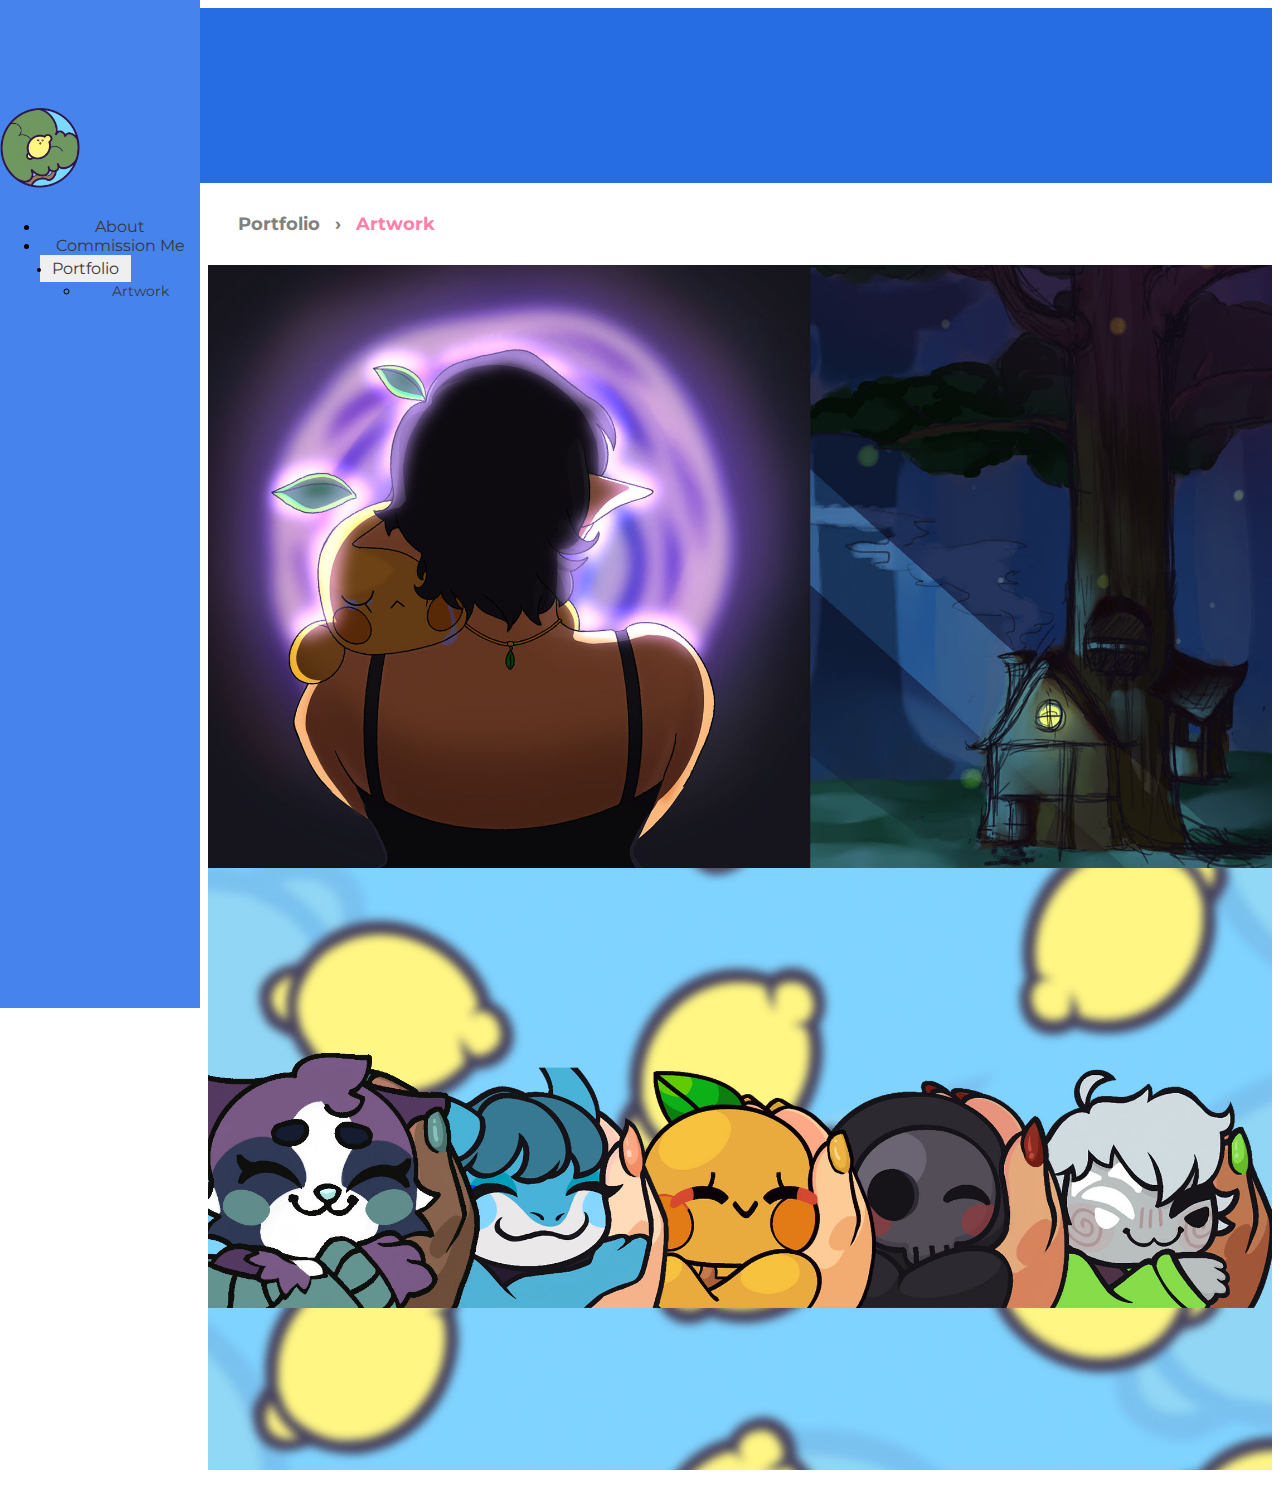
<file: Portfolio/Art.html>
﻿<!DOCTYPE html>
<html>
<head>
	<title> HelloImLemon - Portfolio </title>
	
	<meta charset="utf-8">
	<meta name="viewport" content="width=device-width, initial-scale=1">
	
	<!-- Reference Links:-->
	<link rel="stylesheet" href="https://maxcdn.bootstrapcdn.com/bootstrap/4.0.0-alpha.6/css/bootstrap.min.css"
	integrity="sha384-rwoIResjU2yc3z8GV/NPeZWAv56rSmLldC3R/AZzGRnGxQQKnKkoFVhFQhNUwEyJ" crossorigin="anonymous">
	<link rel="stylesheet" href="../externalStyleSheet.css">
	<link rel="shortcut icon" href="../Logo.ico">
	
	<!--Google Fonts:-->
	<link href="https://fonts.googleapis.com/css?family=Montserrat|Quicksand" rel="stylesheet">

	<!--JavaScript-->
	<script src="https://ajax.googleapis.com/ajax/libs/jquery/1.12.4/jquery.min.js"></script>
	<script src="https://maxcdn.bootstrapcdn.com/bootstrap/4.0.0-alpha.6/js/bootstrap.min.js"></script>

	<!--CSS-->
	<style>
	.drawings {
		position: relative;
		height:100%;
		overflow-y:hidden;
		overflow-x:hidden;
		background-image: url(Art/header_art.jpg);
		background-repeat: no-repeat;
		background-position: center;
		background-size: cover;
		top: 0;
		right: 0;
		bottom: 0;
		left: 0;
	}

	.paintings {
		position: relative;
		height:100%;
		overflow-y:hidden;
		overflow-x:hidden;
		background-image: url(Art/header_paintings_img.jpg);
		background-repeat: no-repeat;
		background-position: center;
		background-size: cover;
		top: 0;
		right: 0;
		bottom: 0;
		left: 0;
	}

	.flyers {
		position: relative;
		height:100%;
		overflow-y:hidden;
		overflow-x:hidden;
		background-image: url(Emotes/emote_img.jpg);
		background-repeat: no-repeat;
		background-position: center;
		background-size: cover;
		top: 0;
		right: 0;
		bottom: 0;
		left: 0;
	}

	.posters {
		position: relative;
		height:100%;
		overflow-y:hidden;
		overflow-x:hidden;
		background-image: url(Design/header_posters_img.jpg);
		background-repeat: no-repeat;
		background-position: center;
		background-size: cover;
		top: 0;
		right: 0;
		bottom: 0;
		left: 0;
	}

	.home {
		position: relative;
		height:100%;
		overflow-y:hidden;
		overflow-x:hidden;
		background-image: url(Web/header_home_img.jpg);
		background-repeat: no-repeat;
		background-position: center;
		background-size: cover;
		top: 0;
		right: 0;
		bottom: 0;
		left: 0;
	}

	</style>

</head>

<body>
	<!-- Sidebar Navigation -->
	<nav class="nav flex-column d-none d-md-flex navbar-sidebar">
		<a class="navbar-brand" href="../index.html">
			<img src="../logo.png" width="80px"/>
		</a>
		<div style="display:block">
			<ul id="myNavbar" class="nav flex-column nav-pills">
				<li class="nav-item"> <a class="nav-link" href="../index.html#about"> About </a> </li>
				<li class="nav-item"> <a class="nav-link" href="../index.html#commission"> Commission Me </a> </li>
				<button class="navbar-toggler" type="button" data-toggle="collapse" data-target="#portfolio" aria-controls="portfolio" aria-expanded="false" aria-label="Toggle navigation">
					<li class="nav-item"> <a class="nav-link" id="portfolio-button"> Portfolio </a> </li>
				</button>
				<div class="collapse show navbar-collapse" id="portfolio">
					<ul class="navbar-nav mr-auto">
						<!--
						<li class="nav-item">
							<a class="nav-link" style="font-size:14px" href="Code.html"> Code </a>
						</li>
						<li class="nav-item"> 
							<a class="nav-link" style="font-size:14px" href="3D.html"> Modeling &<br/>Simulation </a> 
						</li>	-->
						<li class="nav-item"> 
							<a class="nav-link" style="font-size:14px" href="Art.html"> Artwork </a>  
						</li>
						<!--
						<li class="nav-item">
							<a class="nav-link" style="font-size:14px" href="Progress.html"> In Progress </a>
						</li>
						-->
					</ul>
				</div>
			</ul>
		</div>
	</nav>
	
	<!-- Horizontal Navigation-->
	<nav class="navbar-top fixed-top d-inline-block d-md-none navbar navbar-inverse">
		<a class = "navbar-brand" href = "../index.html">
			<img src = "../logo.png" width = "40px"/>
		</a> 
		<button class="navbar-toggler" type="button" data-toggle="collapse" data-target="#navbarSupportedContent" aria-controls="navbarSupportedContent" aria-expanded="false" aria-label="Toggle navigation">
			<span class="navbar-toggler-icon"></span>
		</button>
		<div class="collapse navbar-collapse" id="navbarSupportedContent">
			<ul class="navbar-nav mr-auto">
				<li class="nav-item"> <a class="nav-link" href="../index.html#about"> About </a> </li>
				<li class="nav-item"> <a class="nav-link" href="../index.html#commission"> Commission Me </a> </li>
				<button class="navbar-toggler" style="padding:0px" type="button" data-toggle="collapse" data-target="#dropdown" aria-controls="dropdown" aria-expanded="false" aria-label="Toggle navigation">
					<li class="nav-item"> <a class="nav-link"> Portfolio </a> </li>
				</button>
				<div class="collapse navbar-collapse" id="dropdown">
					<ul class="navbar-nav mr-auto">
						<!--<li class="nav-item">
							<a class="nav-link" style="font-size:14px" href="../../Code.html"> Code </a>
						</li>
						<li class="nav-item"> 
							<a class="nav-link" style="font-size:14px" href="../../3D.html"> Modeling &<br/>Simulation </a> 
						</li>-->
						<li class="nav-item"> 
							<a class="nav-link active" style="font-size:14px" href="Art.html"> Artwork </a> 
						</li>
						<!-- <li class="nav-item">
							<a class="nav-link" style="font-size:14px" href="../../Web.html"> Web Dev </a>
						</li> -->
						<!-- <li class="nav-item">
							<a class="nav-link" style="font-size:14px" href="../../Progress.html"> In Progress </a>
						</li> -->
					</ul>
					</ul>
				</div>
			</ul>
		</div>
	</nav>

	<div class="main">
		<div class="menu"> 
			<h2> Portfolio &nbsp; &#8250; &nbsp; <a href="Art.html"> Artwork </a> </h2>
		</div>

		<div class="container"> 
			<div class="row">
				<div class="col-12 col-lg-6">
					<div class="drawings">
						<a href="Art/Drawings/project.html"> 
							<img id="fade" src="Art/header_artblur.jpg"/>
						</a>
					</div>
				</div>
				<div class="col-12 col-lg-6 col-padding">
					<div class="flyers">
						<a href="Emotes/Images/project.html"> 
							<img id="fade" src="Emotes/header_emotesimg.jpg"/>
						</a>
					</div>
				</div>
			</div>
			<!--<div class="row">
				<div class="col-12 col-lg-6">
					<div class="home">
						<a href="Web.html"> 
							<img id="fade" src="Web/header_web.png"/>
						</a>
					</div>
				</div>
				<div class="col-12 col-lg-6 col-padding">
					<div class="flyers">
						<a href="Emotes/Images/project.html"> 
							<img id="fade" src="Emotes/header_emotesimg.jpg"/>
						</a>
					</div>-->
				</div>
			</div>
		</div>
	</div>

	<!-- Custom JavaScript-->
	<script>
		$(".main").delay(200).animate({
			opacity: 1}, 700
		);

		$('button').click(function() {
			if ($('#portfolio-button').hasClass('portfolio-active')) {
				$('#portfolio-button').removeClass('portfolio-active');
			} else {
				$('#portfolio-button').addClass("portfolio-active");
			}
		});
	</script>

</body>
</html>
</file>
<file: externalStyleSheet.css>
.navbar-top {
	background-color:#266ce3;
	background-image:none;
	border:0px;
}

.navbar-sidebar {
	background-color:#4783EC;
	background-image:none;
	border:0px;
	height:100%;
	position:fixed;
	top:0;
	left:0;
	overflow-x:hidden;
	padding-top: 12vh;
}

.nav-pills .nav-item .nav-link:hover {
	color:#fff;
}

.nav-pills .nav-link {
	display:block;
	border-radius:.25rem;
}

.nav-pills .nav-item .nav-link {
	color:#383838;
	font-family:'Montserrat', sans-serif;
	font-size:16px;
	text-align:center;
}

.nav-tab .nav-link:hover,
.nav-pills .nav-link.active,
.nav-pills .nav-link.active:focus,
.nav-pills .nav-link.active:hover {
	color:#fff;
	cursor:pointer;
	background-color:#63b8ff
}

@media (max-width:768px) {
	.navbar-brand {
		display:inline-block;
	}
	.navbar-inverse button {
		color:#fff;
		border:0px;
		outline:0px;
		margin-top:6px;
		float:right;
	}

	.navbar-inverse .navbar-collapse .nav-item .nav-link {
		color:#c6e2ff;
		font-family:'Montserrat', sans-serif;
		font-size:16px;
	}

	.navbar-inverse .navbar-toggler .nav-item .nav-link {
		color:#c6e2ff;
		font-family:'Montserrat', sans-serif;
		font-size:16px;
		padding-top:10px;
		padding-bottom:15px;
	}

	.navbar-inverse .navbar-collapse .nav-item .nav-link:hover {
		color:#fff;
	}

	.navbar-inverse .navbar-toggler .nav-item .nav-link:hover {
		color:#fff;
	}

	.title {
		font-size:10vw;
	}

	.greeting {
		font-size:40px;
	}

	.subtitle {
		font-size:30px;
		margin-top:10px;
	}

	.bottom {
		background-image:url("LemonBackground.png");
		background-position: center top;
		background-size: cover;
	}

	.menu {
		margin-top:95px;
	}

	.col-padding {
	  margin-top:30px;
	  margin-bottom:0px;
	  margin-left:0px;
	  margin-right:0px;
	}
}

@media (min-width: 991px) {
	.main {
		padding-left:200px;
	}
	.navbar-sidebar {
		width: 200px;
	}
	.navbar-brand {
		display:block;
		margin-left:auto;
		margin-right:auto;
		margin-bottom:25px;
	}

	button {
		border:0px;
		margin-left:auto;
		margin-right:auto;
	}

	.title {
		font-size:90px;
	}

	.greeting {
		font-size:45px;
	}

	.subtitle {
		font-size:30px;
		margin-top:30px;
	}

	.bio {
		text-align:left;
		font-size:1.4vw;
		padding-top:3%;
		margin-left:-5%;
		margin-right:-5%;
	}

	.bottom {
		margin-top:15vh;
		background-image:url("VideoBackgroundLarge.jpg");
		background-position: center top;
		background-size: cover;
	}

	.menu {
		margin-top:30px;
	}
}

@media (min-width: 768px) and (max-width: 991px) {
	.main {
		padding-left:20vw;
	}
	.navbar-sidebar {
		width: 20vw;
	}

	.navbar-brand {
		display:block;
		margin-left:auto;
		margin-right:auto;
		margin-bottom:25px;
	}

	button {
		border:0px;
		margin-left:auto;
		margin-right:auto;
	}

	.title {
		font-size:10vw;
	}

	.greeting {
		font-size:5vw;
	}

	.subtitle {
		margin-top:30px;
		font-size:30px;
	}

	.bottom {
		background-image:url("VideoBackground.jpg");
		background-position: center top;
		background-size: cover;
	}

	.menu {
		margin-top:30px;
	}

	.col-padding {
	  margin-top:30px;
	  margin-bottom:0px;
	  margin-left:0px;
	  margin-right:0px;
	}
}

button {
	padding-top:4px;
	padding-bottom:4px;
	padding-left:12px;
	padding-right:12px;
	border:0px;
}

button:focus {
	outline:0px;
}

button:hover {
	cursor:pointer;
}

.title {
	display:block;
	margin-left:auto;
	margin-right:auto;
	font-family:Quicksand;
	font-weight:500;
	text-align:center;
	color:#0f1ea3;
	margin:0px;
}

.greeting {
	display:block;
	margin-left:auto;
	margin-right:auto;
	font-family:Quicksand;
	text-align:center;
	color:#5B9BD5;
	margin:2vw;
}

.subtitle {
	margin:20px;
	font-family:'Montserrat',sans-serif;
	text-align:center;
	color:#0f1ea3;
}

.subtitle .sublink {
	color:#0f1ea3;
	text-decoration:none;
}

.subtitle .sublink:visited {
	color:#4a58d0;
    text-decoration:none;
}

.subtitle .sublink:hover {
	color:#0f1ea3;
	text-decoration:none;
}

.subtitle .sublink:hover {
	color: #4a58d0;
	text-decoration:none;
}

.cover {
	padding-top:40vh;
	padding-bottom:20vh;
}

.main .body {
	background-color:#fff;
}

.menu {
	margin-left:30px;
	margin-right:30px;
}

.down-arrow {
	padding-top:20vh;
	opacity: 0;
	text-align:center;
}

#landing {
	opacity:0;
}

.img-fluid {
	height:100%;
	width:100%;
	z-index:0;
	opacity:1.0;
	-o-transition: opacity 0.1s ease-in-out;
	-ms-transition: opacity 0.1s ease-in-out;
	-moz-transition: opacity 0.1s ease-in-out;
	-webkit-transition: opacity 0.1s ease-in-out;
	transition: opacity 0.1s ease-in-out;
}

.img-fluid:hover {
	opacity: 0.8;
	-o-transition: opacity 0.1s ease-in-out;
	-ms-transition: opacity 0.1s ease-in-out;
	-moz-transition: opacity 0.1s ease-in-out;
	-webkit-transition: opacity 0.1s ease-in-out;
	transition: opacity 0.1s ease-in-out;
}

.models {
	height:100%;
	width:100%;
	z-index:0;
	opacity:1.0;
}

#fade {
	height:100%;
	width:100%;
	z-index:1;
	opacity: 0;
	-o-transition: opacity 0.2s ease-in-out;
	-ms-transition: opacity 0.2s ease-in-out;
	-moz-transition: opacity 0.2s ease-in-out;
	-webkit-transition: opacity 0.2s ease-in-out;
	transition: opacity 0.2s ease-in-out;
}

#fade:hover {
	opacity: 1.0;
	-o-transition: opacity 0.2s ease-in-out;
	-ms-transition: opacity 0.2s ease-in-out;
	-moz-transition: opacity 0.2s ease-in-out;
	-webkit-transition: opacity 0.2s ease-in-out;
	transition: opacity 0.2s ease-in-out;
}

.background {
	position: relative;
	height:100%;
	overflow-y:scroll;
	overflow-x:hidden;
	background-image: url(LemonBackground.png);
  background-repeat: no-repeat;
  background-attachment: fixed;
  background-position: center;
  background-size: cover;
  -webkit-background-size: cover;
  -moz-background-size: cover;
  -o-background-size: cover;
  z-index: -1;
  top: 0;
  right: 0;
  bottom: 0;
  left: 0;
}

.bio {
	text-align: center;
	margin:5%;
	margin-top:3vh;
}

p {
	text-align:left;
	font-family:'Montserrat', sans-serif;
	size:12px;
	color:#808080;
}

.d-md-inline-flex {
	justify-content:center;
	align-items:center;
	overflow:hidden;
}

.row {
	margin-top:30px;
	margin-bottom:30px;
}

h1 {
	font-family:'Quicksand', sans-serif;
	color:#808080;
	margin-top:25px;
}

h2 {
	font-family:'Montserrat', sans-serif;
	font-size:18px;
	color:#808080;
}

.nav-pills .nav-item .nav-link.portfolio-active {
	color:#fff;
}

hr {
	width:50%;
	margin-left:auto;
	margin-right:auto;
}

.top {
  padding-top:85px;
  padding-bottom:30px;
}

.bottom {
	padding-top:30px;
	padding-bottom:30px;
}

a {
	color:#ff7fab;
	text-decoration:none;
}

a:visited {
	color:#ff7fab;
    text-decoration:none;
}

a:hover {
	color:#fec5c4;
	text-decoration:none;
}

a:focus {
	text-decoration:none;
}

.video {
	position:relative;
	padding-bottom:52%;
	overflow:hidden;
	height:0;
}

.video iframe {
	position:absolute;
	left:15px;
	top:0px;
	left:0px;
	width:100%;
	height:100%;
	border:none;
}

.reel {
	position:relative;
	padding-bottom:52%;
	overflow:hidden;
	height:80vh;
}

.reel iframe {
	position:absolute;
	left:15px;
	top:0px;
	left:0px;
	width:100%;
	height:100%;
	border:none;
}

.min-header {
	margin-top:45px;
	margin-left:30px;
}

::-webkit-scrollbar {
	width:6px;
}

::-webkit-scrollbar-thumb {
	background:#ff7fab;
	border-radius:2px;
}

::-webkit-scrollbar-track {
	background:#fec5c4;
}
</file>
